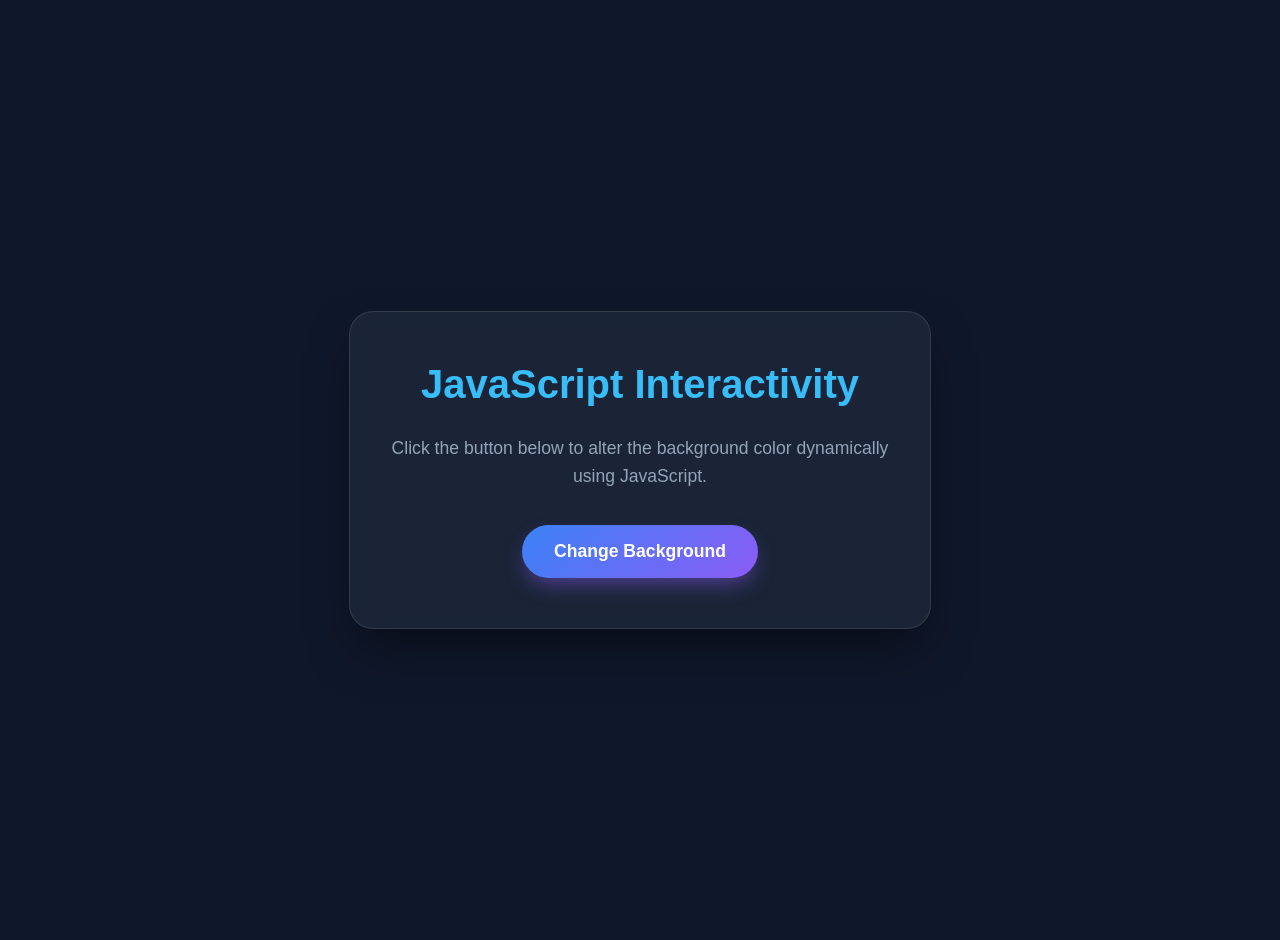
<file: Task-4/index.html>
<!DOCTYPE html>
<html lang="en">
<head>
    <meta charset="UTF-8">
    <meta name="viewport" content="width=device-width, initial-scale=1.0">
    <title>Task 4: Interactive Button</title>
    <link rel="stylesheet" href="styles.css">
</head>
<body>
    <div class="card">
        <h1>JavaScript Interactivity</h1>
        <p>Click the button below to alter the background color dynamically using JavaScript.</p>
        <button id="color-btn" class="interactive-btn">Change Background</button>
    </div>
    
    <script src="script.js"></script>
</body>
</html>
</file>
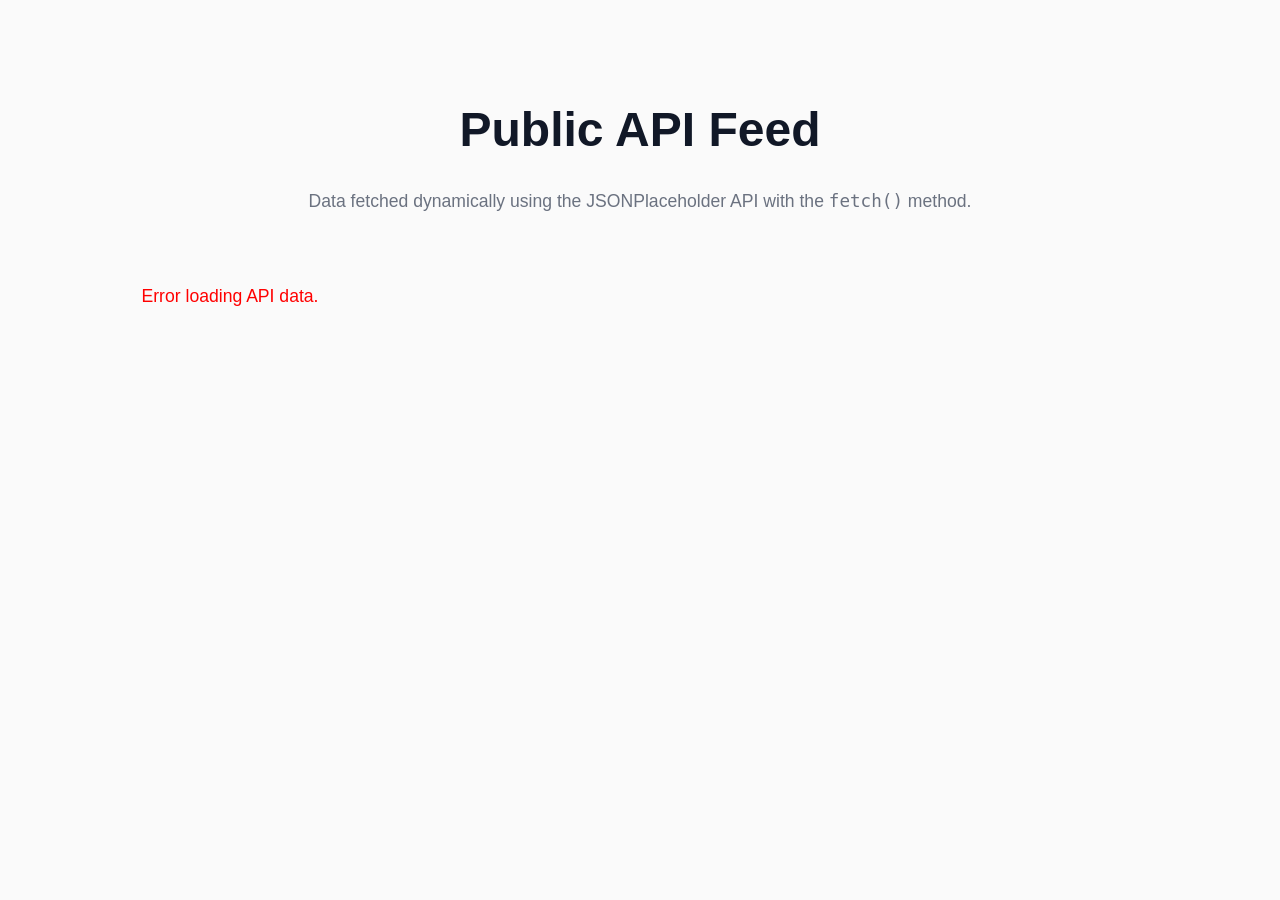
<file: Task-5/index.html>
<!DOCTYPE html>
<html lang="en">
<head>
    <meta charset="UTF-8">
    <meta name="viewport" content="width=device-width, initial-scale=1.0">
    <title>Task 5: API Integration</title>
    <link rel="stylesheet" href="styles.css">
</head>
<body>
    <div class="container">
        <header>
            <h1>Public API Feed</h1>
            <p>Data fetched dynamically using the JSONPlaceholder API with the <code>fetch()</code> method.</p>
        </header>

        <div id="loader" class="loader"></div>
        <div id="posts-container" class="grid-container">
            <!-- Dynamic data will be injected here -->
        </div>
    </div>

    <script src="script.js"></script>
</body>
</html>
</file>
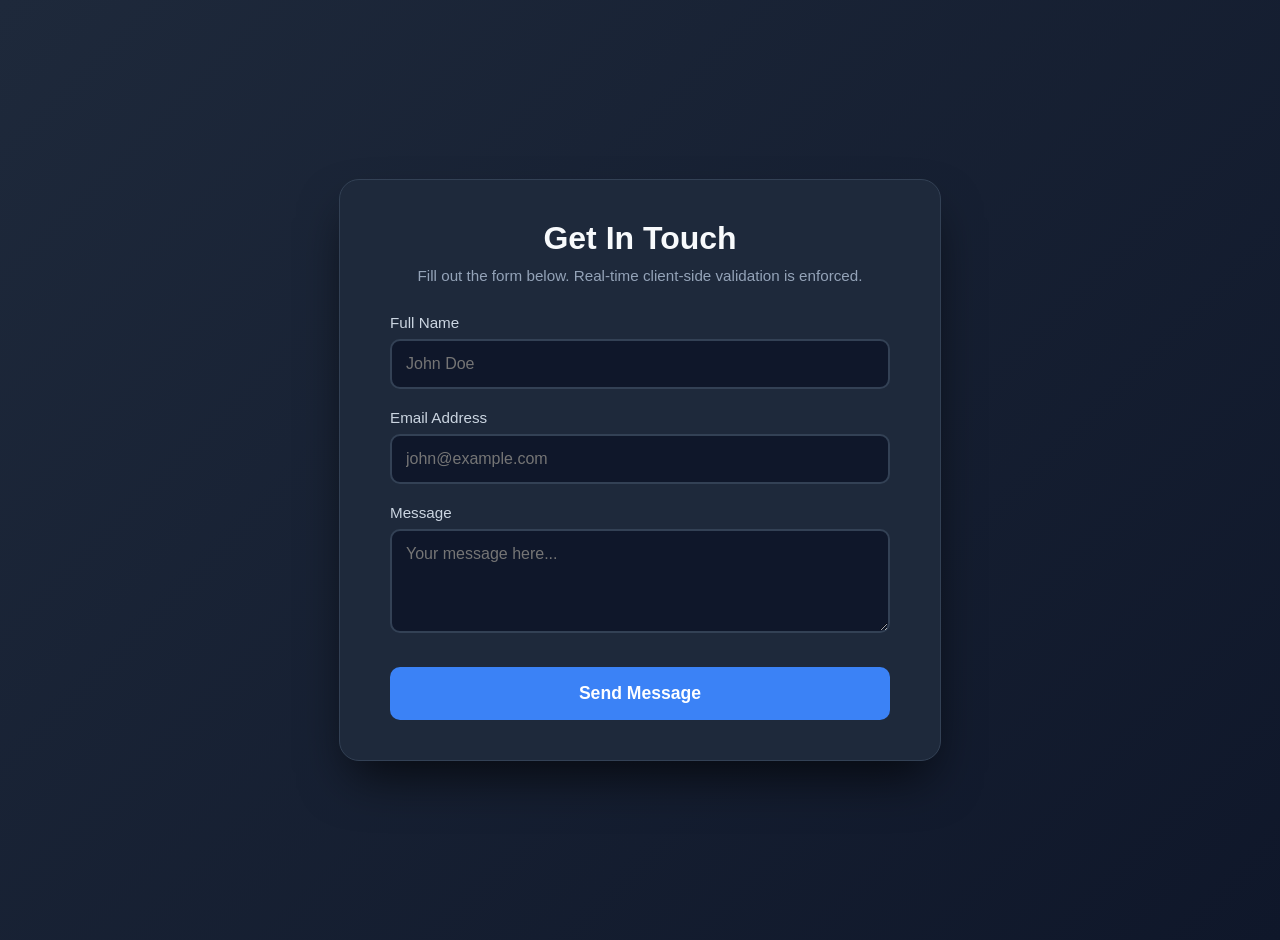
<file: Task-6/index.html>
<!DOCTYPE html>
<html lang="en">
<head>
    <meta charset="UTF-8">
    <meta name="viewport" content="width=device-width, initial-scale=1.0">
    <title>Task 6: Form Validation</title>
    <link rel="stylesheet" href="styles.css">
</head>
<body>
    <div class="form-wrapper">
        <div class="header">
            <h2>Get In Touch</h2>
            <p>Fill out the form below. Real-time client-side validation is enforced.</p>
        </div>

        <form id="contact-form" novalidate>
            <div class="input-group">
                <label for="name">Full Name</label>
                <input type="text" id="name" name="name" placeholder="John Doe">
                <span class="error-text" id="name-error">Name is required.</span>
            </div>

            <div class="input-group">
                <label for="email">Email Address</label>
                <input type="email" id="email" name="email" placeholder="john@example.com">
                <span class="error-text" id="email-error">Valid email is required.</span>
            </div>

            <div class="input-group">
                <label for="message">Message</label>
                <textarea id="message" name="message" rows="4" placeholder="Your message here..."></textarea>
                <span class="error-text" id="message-error">Message cannot be empty.</span>
            </div>

            <button type="submit" class="submit-btn">Send Message</button>
            <div class="success-msg" id="success-msg">Your message has been successfully submitted!</div>
        </form>
    </div>

    <script src="script.js"></script>
</body>
</html>
</file>
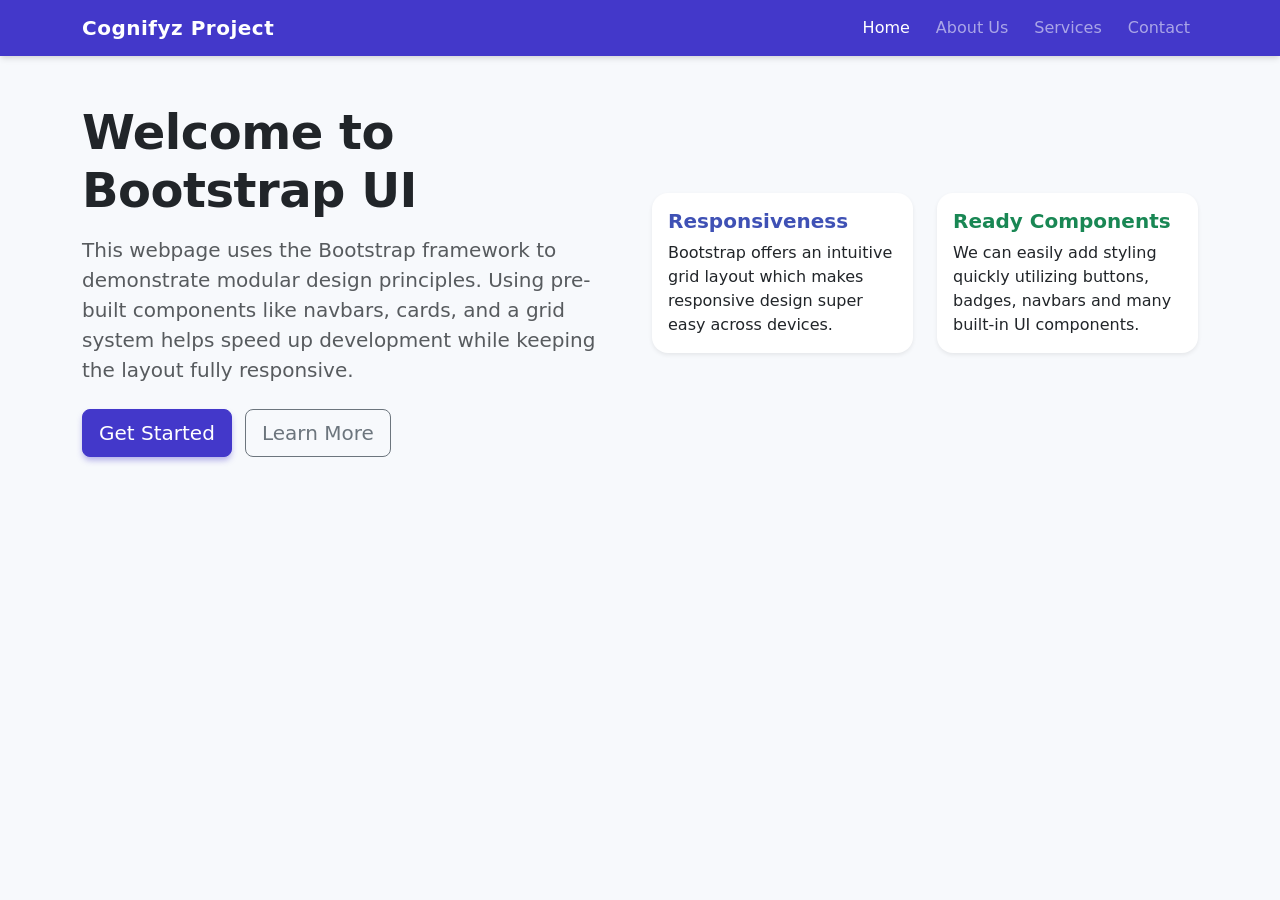
<file: Task-7/index.html>
<!DOCTYPE html>
<html lang="en">
<head>
    <meta charset="UTF-8">
    <meta name="viewport" content="width=device-width, initial-scale=1.0">
    <title>Task 7: Component-Based Styling</title>
    <!-- Bootstrap CSS -->
    <link href="https://cdn.jsdelivr.net/npm/bootstrap@5.3.0/dist/css/bootstrap.min.css" rel="stylesheet">
    <!-- Custom CSS -->
    <link rel="stylesheet" href="styles.css">
</head>
<body>

    <!-- Navigation -->
    <nav class="navbar navbar-expand-lg navbar-dark bg-custom">
        <div class="container">
            <a class="navbar-brand" href="#">Cognifyz Project</a>
            <button class="navbar-toggler" type="button" data-bs-toggle="collapse" data-bs-target="#navbarNav">
                <span class="navbar-toggler-icon"></span>
            </button>
            <div class="collapse navbar-collapse justify-content-end" id="navbarNav">
                <ul class="navbar-nav">
                    <li class="nav-item">
                        <a class="nav-link active" href="#">Home</a>
                    </li>
                    <li class="nav-item">
                        <a class="nav-link" href="#">About Us</a>
                    </li>
                    <li class="nav-item">
                        <a class="nav-link" href="#">Services</a>
                    </li>
                    <li class="nav-item">
                        <a class="nav-link" href="#">Contact</a>
                    </li>
                </ul>
            </div>
        </div>
    </nav>

    <!-- Main Content -->
    <div class="container my-5">
        <div class="row align-items-center">
            <!-- Text Content -->
            <div class="col-md-6 mb-4 mb-md-0">
                <div class="hero-section">
                    <h1 class="display-5 fw-bold text-dark">Welcome to Bootstrap UI</h1>
                    <p class="lead text-muted my-3">
                        This webpage uses the Bootstrap framework to demonstrate modular design principles. Using pre-built components like navbars, cards, and a grid system helps speed up development while keeping the layout fully responsive.
                    </p>
                    <button class="btn btn-primary btn-lg custom-btn mt-2">Get Started</button>
                    <button class="btn btn-outline-secondary btn-lg ms-2 mt-2">Learn More</button>
                </div>
            </div>
            
            <!-- Cards Section -->
            <div class="col-md-6">
                <div class="row">
                    <div class="col-sm-6 mb-3">
                        <div class="card h-100 shadow-sm border-0 custom-card">
                            <div class="card-body">
                                <h5 class="card-title fw-bold" style="color: #3f51b5;">Responsiveness</h5>
                                <p class="card-text mt-2">Bootstrap offers an intuitive grid layout which makes responsive design super easy across devices.</p>
                            </div>
                        </div>
                    </div>
                    <div class="col-sm-6 mb-3">
                        <div class="card h-100 shadow-sm border-0 custom-card">
                            <div class="card-body">
                                <h5 class="card-title fw-bold text-success">Ready Components</h5>
                                <p class="card-text mt-2">We can easily add styling quickly utilizing buttons, badges, navbars and many built-in UI components.</p>
                            </div>
                        </div>
                    </div>
                </div>
            </div>
        </div>
    </div>

    <!-- Bootstrap JS link for components -->
    <script src="https://cdn.jsdelivr.net/npm/bootstrap@5.3.0/dist/js/bootstrap.bundle.min.js"></script>
</body>
</html>
</file>
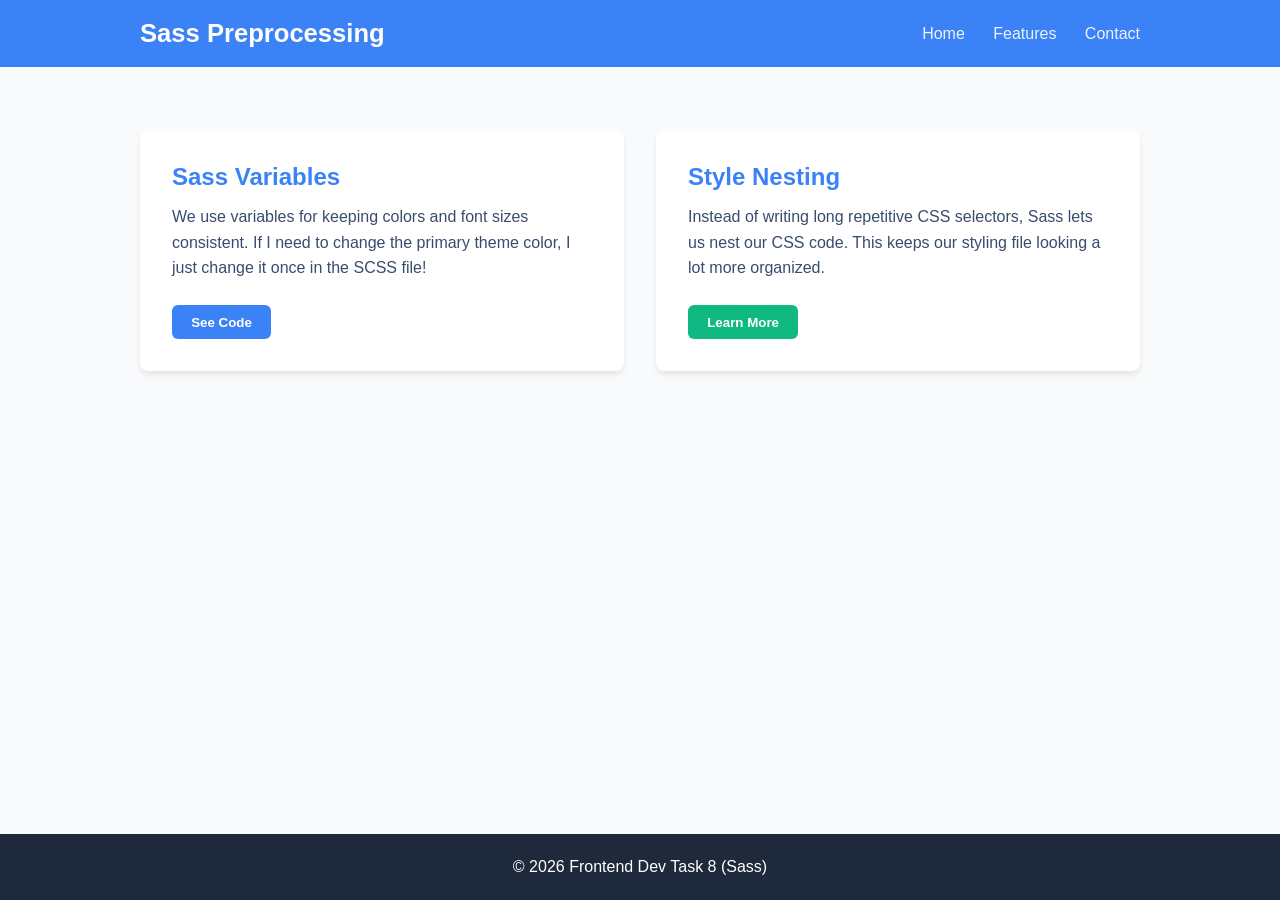
<file: Task-8/index.html>
<!DOCTYPE html>
<html lang="en">
<head>
    <meta charset="UTF-8">
    <meta name="viewport" content="width=device-width, initial-scale=1.0">
    <title>Task 8: Introduction to CSS Preprocessing</title>
    <!-- Linking the compiled CSS file not the SCSS -->
    <link rel="stylesheet" href="styles.css">
</head>
<body>
    <header class="main-header">
        <div class="container">
            <h1>Sass Preprocessing</h1>
            <nav class="nav-links">
                <a href="#">Home</a>
                <a href="#">Features</a>
                <a href="#">Contact</a>
            </nav>
        </div>
    </header>

    <main class="content-wrapper container">
        <section class="card-section">
            <div class="card">
                <h2>Sass Variables</h2>
                <p>We use variables for keeping colors and font sizes consistent. If I need to change the primary theme color, I just change it once in the SCSS file!</p>
                <button class="btn btn-primary">See Code</button>
            </div>
            
            <div class="card">
                <h2>Style Nesting</h2>
                <p>Instead of writing long repetitive CSS selectors, Sass lets us nest our CSS code. This keeps our styling file looking a lot more organized.</p>
                <button class="btn btn-secondary">Learn More</button>
            </div>
        </section>
    </main>

    <footer class="main-footer">
        <div class="container">
            <p>&copy; 2026 Frontend Dev Task 8 (Sass)</p>
        </div>
    </footer>
</body>
</html>
</file>
<file: Task-4/styles.css>
body {
    background-color: #0f172a;
    transition: background-color 0.5s ease-in-out;
    display: flex;
    justify-content: center;
    align-items: center;
    min-height: 100vh;
    font-family: 'Segoe UI', sans-serif;
    color: #f8fafc;
    margin: 0;
    padding: 20px;
}

.card {
    background: rgba(30, 41, 59, 0.8);
    backdrop-filter: blur(10px);
    padding: 50px 40px;
    text-align: center;
    border-radius: 24px;
    box-shadow: 0 25px 50px -12px rgba(0, 0, 0, 0.5);
    border: 1px solid rgba(255, 255, 255, 0.1);
    max-width: 500px;
    width: 100%;
}

h1 {
    margin-top: 0;
    color: #38bdf8;
    font-size: 2.5rem;
}

p {
    font-size: 1.1rem;
    color: #94a3b8;
    margin-bottom: 35px;
    line-height: 1.6;
}

.interactive-btn {
    background: linear-gradient(135deg, #3b82f6, #8b5cf6);
    color: white;
    border: none;
    padding: 16px 32px;
    font-size: 1.1rem;
    font-weight: 600;
    border-radius: 50px;
    cursor: pointer;
    box-shadow: 0 10px 20px -5px rgba(139, 92, 246, 0.5);
    transition: transform 0.2s, box-shadow 0.2s;
}

.interactive-btn:hover {
    transform: translateY(-3px);
    box-shadow: 0 15px 25px -5px rgba(139, 92, 246, 0.6);
}

.interactive-btn:active {
    transform: translateY(1px);
}
</file>
<file: Task-5/styles.css>
body {
    background-color: #fafafa;
    color: #333;
    font-family: 'Helvetica Neue', Arial, sans-serif;
    margin: 0;
    padding: 0;
    line-height: 1.6;
}

.container {
    max-width: 1200px;
    margin: 0 auto;
    padding: 60px 20px;
}

header {
    text-align: center;
    margin-bottom: 50px;
}

h1 {
    font-size: 3rem;
    color: #111827;
    margin-bottom: 10px;
}

p {
    color: #6b7280;
    font-size: 1.1rem;
}

.grid-container {
    display: grid;
    grid-template-columns: repeat(auto-fill, minmax(320px, 1fr));
    gap: 30px;
}

.card {
    background: white;
    border-radius: 16px;
    padding: 30px;
    box-shadow: 0 4px 6px -1px rgba(0, 0, 0, 0.1), 0 2px 4px -1px rgba(0, 0, 0, 0.06);
    transition: transform 0.3s ease, box-shadow 0.3s ease;
    border: 1px solid #f3f4f6;
    display: flex;
    flex-direction: column;
}

.card:hover {
    transform: translateY(-5px);
    box-shadow: 0 20px 25px -5px rgba(0, 0, 0, 0.1), 0 10px 10px -5px rgba(0, 0, 0, 0.04);
}

.card h3 {
    color: #1f2937;
    font-size: 1.25rem;
    margin-top: 0;
    margin-bottom: 15px;
    text-transform: capitalize;
}

.card p {
    color: #4b5563;
    font-size: 0.95rem;
    flex-grow: 1;
}

.loader {
    border: 5px solid #f3f3f3;
    border-top: 5px solid #3b82f6;
    border-radius: 50%;
    width: 60px;
    height: 60px;
    animation: spin 1s linear infinite;
    margin: 40px auto;
}

@keyframes spin {
    0% { transform: rotate(0deg); }
    100% { transform: rotate(360deg); }
}

@media (max-width: 768px) {
    h1 { font-size: 2.5rem; }
    .grid-container { grid-template-columns: 1fr; }
}
</file>
<file: Task-6/styles.css>
body {
    background: linear-gradient(135deg, #1e293b, #0f172a);
    color: #e2e8f0;
    font-family: 'Segoe UI', Tahoma, Geneva, Verdana, sans-serif;
    display: flex;
    justify-content: center;
    align-items: center;
    min-height: 100vh;
    margin: 0;
    padding: 20px;
}

.form-wrapper {
    background: #1e293b;
    border: 1px solid #334155;
    border-radius: 20px;
    padding: 40px 50px;
    width: 100%;
    max-width: 500px;
    box-shadow: 0 25px 50px -12px rgba(0, 0, 0, 0.7);
}

.header {
    text-align: center;
    margin-bottom: 30px;
}

h2 {
    color: #f8fafc;
    font-size: 2rem;
    margin: 0 0 10px 0;
}

p {
    color: #94a3b8;
    margin: 0;
    font-size: 0.95rem;
}

.input-group {
    margin-bottom: 20px;
    position: relative;
}

label {
    display: block;
    font-weight: 500;
    margin-bottom: 8px;
    color: #cbd5e1;
    font-size: 0.95rem;
}

input, textarea {
    width: 100%;
    box-sizing: border-box;
    background: #0f172a;
    border: 2px solid #334155;
    border-radius: 10px;
    padding: 14px;
    color: #f8fafc;
    font-family: inherit;
    font-size: 1rem;
    transition: all 0.3s ease;
}

input:focus, textarea:focus {
    outline: none;
    border-color: #3b82f6;
    box-shadow: 0 0 0 3px rgba(59, 130, 246, 0.2);
}

.input-group.error input,
.input-group.error textarea {
    border-color: #ef4444;
    background-color: rgba(239, 68, 68, 0.05);
}

.error-text {
    color: #ef4444;
    font-size: 0.85rem;
    margin-top: 6px;
    display: none;
    font-weight: 500;
}

.input-group.error .error-text {
    display: block;
}

.submit-btn {
    width: 100%;
    background: #3b82f6;
    color: white;
    border: none;
    padding: 16px;
    font-size: 1.1rem;
    font-weight: 600;
    border-radius: 10px;
    cursor: pointer;
    transition: background-color 0.3s ease, transform 0.2s ease;
    margin-top: 10px;
}

.submit-btn:hover {
    background: #2563eb;
    transform: translateY(-2px);
}

.success-msg {
    display: none;
    margin-top: 25px;
    padding: 15px;
    background: rgba(16, 185, 129, 0.1);
    border: 1px solid #10b981;
    color: #10b981;
    border-radius: 10px;
    text-align: center;
    font-weight: 500;
}
</file>
<file: Task-7/styles.css>
/* General Reset & Body Styles */
body {
    font-family: 'Inter', system-ui, -apple-system, BlinkMacSystemFont, "Segoe UI", Roboto, "Helvetica Neue", Arial, sans-serif;
    background-color: #f7f9fc;
    color: #333;
}

/* Customizing the Bootstrap Navbar */
.bg-custom {
    background-color: #4338ca; /* Deep indigo color */
    box-shadow: 0 4px 6px -1px rgba(0, 0, 0, 0.1), 0 2px 4px -1px rgba(0, 0, 0, 0.06);
}

.navbar-brand {
    font-weight: 700;
    letter-spacing: 0.5px;
}

.nav-link {
    font-weight: 500;
    margin-left: 10px;
    transition: color 0.3s ease;
}

.nav-link:hover {
    color: #e0e7ff !important;
}

/* Custom button styling modifying Bootstrap defaults */
.custom-btn {
    background-color: #4338ca;
    border-color: #4338ca;
    box-shadow: 0 4px 6px -1px rgba(67, 56, 202, 0.4);
    transition: all 0.3s ease-in-out;
}

.custom-btn:hover {
    background-color: #3730a3;
    border-color: #3730a3;
    transform: translateY(-2px);
    box-shadow: 0 10px 15px -3px rgba(67, 56, 202, 0.4);
}

/* Enhancing standard Bootstrap Card */
.custom-card {
    border-radius: 16px;
    transition: transform 0.3s ease, box-shadow 0.3s ease;
    background-color: #ffffff;
}

.custom-card:hover {
    transform: translateY(-8px);
    box-shadow: 0 20px 25px -5px rgba(0, 0, 0, 0.1), 0 10px 10px -5px rgba(0, 0, 0, 0.04) !important;
}

.hero-section {
    padding-right: 2rem;
}

/* Basic typography tweaks */
h1.display-5 {
    letter-spacing: -0.5px;
}
</file>
<file: Task-8/styles.css>
* {
  margin: 0;
  padding: 0;
  box-sizing: border-box;
}

body {
  font-family: "Segoe UI", Tahoma, Geneva, Verdana, sans-serif;
  background-color: #f8fafc;
  color: #1e293b;
  min-height: 100vh;
  display: flex;
  flex-direction: column;
}

.container {
  width: 90%;
  max-width: 1000px;
  margin: 0 auto;
}

.main-header {
  background-color: #3b82f6;
  color: #ffffff;
  padding: 1.2rem 0;
}
.main-header .container {
  display: flex;
  align-items: center;
  justify-content: space-between;
}
.main-header h1 {
  font-size: 1.6rem;
  font-weight: 600;
}
.main-header .nav-links a {
  color: #ffffff;
  text-decoration: none;
  margin-left: 1.5rem;
  font-weight: 500;
  opacity: 0.9;
}
.main-header .nav-links a:hover {
  opacity: 1;
  text-decoration: underline;
}

.content-wrapper {
  margin-top: 4rem;
  margin-bottom: auto;
}
.content-wrapper .card-section {
  display: flex;
  gap: 2rem;
  flex-wrap: wrap;
}
.content-wrapper .card-section .card {
  background-color: #ffffff;
  border-radius: 8px;
  padding: 2rem;
  flex: 1;
  min-width: 300px;
  box-shadow: 0 4px 6px -1px rgba(0, 0, 0, 0.1);
  transition: transform 0.2s ease, box-shadow 0.2s ease;
}
.content-wrapper .card-section .card:hover {
  transform: translateY(-5px);
  box-shadow: 0 10px 15px -3px rgba(0, 0, 0, 0.1);
}
.content-wrapper .card-section .card h2 {
  color: #3b82f6;
  margin-bottom: 0.8rem;
}
.content-wrapper .card-section .card p {
  line-height: 1.6;
  margin-bottom: 1.5rem;
  color: rgb(55.7865168539, 76.2415730337, 109.7134831461);
}
.content-wrapper .card-section .card .btn {
  padding: 0.6rem 1.2rem;
  border: none;
  border-radius: 6px;
  font-weight: 600;
  cursor: pointer;
  transition: background-color 0.2s ease;
}
.content-wrapper .card-section .card .btn.btn-primary {
  background-color: #3b82f6;
  color: #ffffff;
}
.content-wrapper .card-section .card .btn.btn-primary:hover {
  background-color: rgb(11.1512195122, 99.1219512195, 242.8487804878);
}
.content-wrapper .card-section .card .btn.btn-secondary {
  background-color: #10b981;
  color: #ffffff;
}
.content-wrapper .card-section .card .btn.btn-secondary:hover {
  background-color: rgb(11.9402985075, 138.0597014925, 96.2686567164);
}

.main-footer {
  background-color: #1e293b;
  color: #ffffff;
  text-align: center;
  padding: 1.5rem 0;
  margin-top: 4rem;
}

/*# sourceMappingURL=styles.css.map */
</file>
